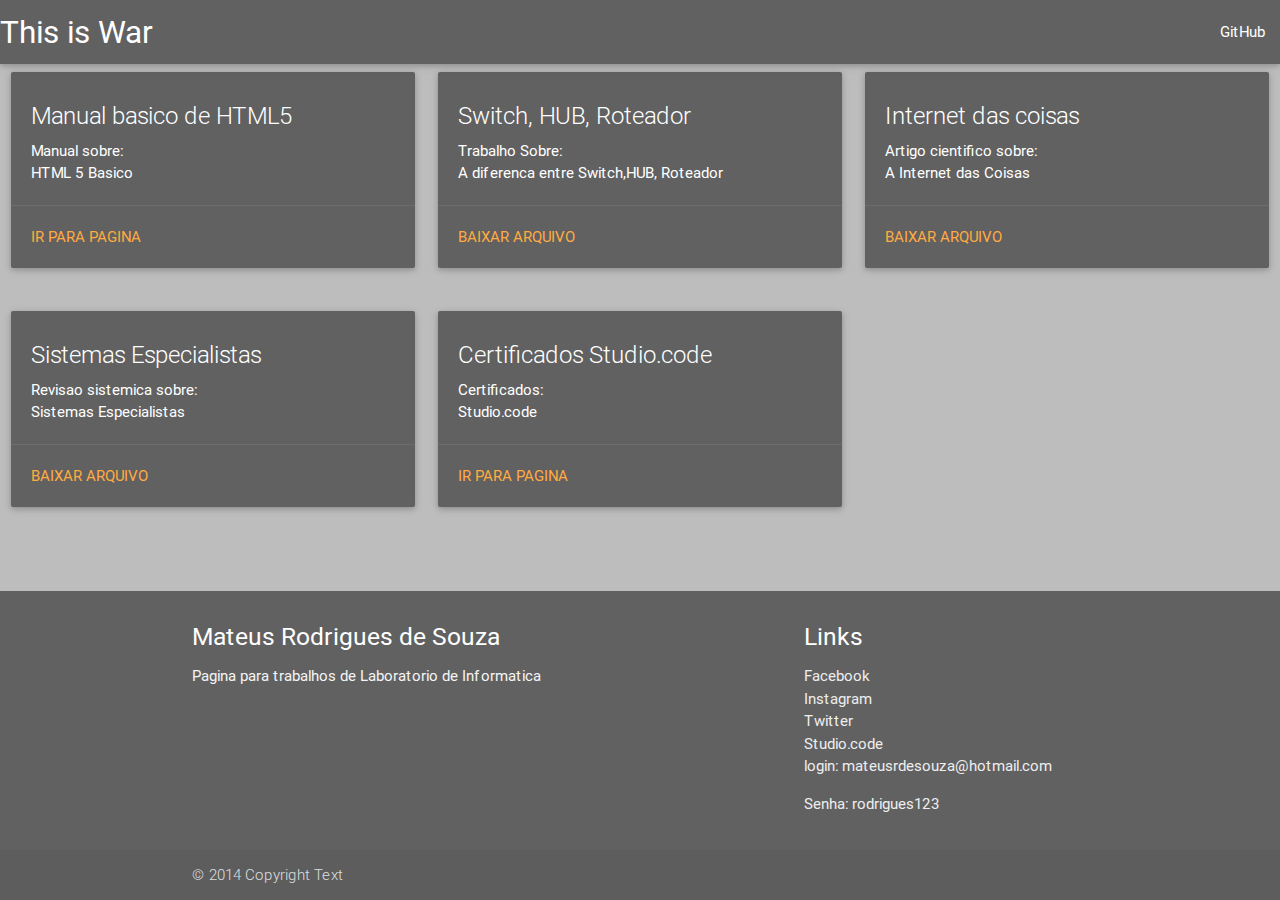
<file: index.html>
<html>
    <head>
      <link type="text/css" rel="stylesheet" href="css/materialize.min.css"  media="screen,projection"/>

      <!--Let browser know website is optimized for mobile-->
      <meta name="viewport" content="width=device-width, initial-scale=1.0"/>
    </head>

    <body class="#bdbdbd grey lighten-1">
      <header>
       <div class="navbar-fixed">
<ul id="dropdown1" class="dropdown-content">
  <li><a href="#!">one</a></li>
  <li><a href="#!">two</a></li>
  <li class="divider"></li>
  <li><a href="#!">three</a></li>
</ul>
<nav>
  <div class="nav-wrapper #616161 grey darken-2">
    <a href="#!" class="brand-logo">This is War</a>
    <ul class="right hide-on-med-and-down">
      <li><a href="https://github.com/this-is-war/this-is-war.github.io">GitHub</a></li>
    </ul>
  </div>
</nav>
</div>
      </header>






<main class="#bdbdbd grey lighten-1">


 <div class="row">
        <div class="col s5 m4">
          <div class="card #616161 grey darken-2">
            <div class="card-content white-text">
              <span class="card-title">Manual basico de HTML5</span>
              <p>Manual sobre:
                <p>HTML 5 Basico</p></p>
            </div>
            <div class="card-action">
              <a href="manual_basico_de_html3.html">Ir para pagina</a>
            </div>
          </div>
        </div>
     
   
        <div class="col s5 m4">
          <div class="card #616161 grey darken-2">
            <div class="card-content white-text">
              <span class="card-title">Switch, HUB, Roteador</span>
              <p>Trabalho Sobre:
                <p>A diferenca entre Switch,HUB, Roteador</p></p>
            </div>
            <div class="card-action">
              <a href="hub.pdf">Baixar Arquivo</a>
            </div>
          </div>
        </div>
     
     
        <div class="col s5 m4">
          <div class="card #616161 grey darken-2">
            <div class="card-content white-text">
              <span class="card-title">Internet das coisas</span>
              <p>Artigo cientifico sobre:
                <p>A Internet das Coisas</p></p>
            </div>
            <div class="card-action">
              <a href="IoT.pdf">Baixar Arquivo</a>
            </div>
          </div>
        </div>
     </div>
   </div>
   <div class="row">
        <div class="col s5 m4">
          <div class="card #616161 grey darken-2">
            <div class="card-content white-text">
              <span class="card-title">Sistemas Especialistas</span>
              <p>Revisao sistemica sobre:
                <p>Sistemas Especialistas</p></p>
            </div>
            <div class="card-action">
              <a href="artigo02.pdf">Baixar Arquivo</a>
            </div>
          </div>
        </div>
         <div class="col s5 m4">
          <div class="card #616161 grey darken-2">
            <div class="card-content white-text">
              <span class="card-title">Certificados Studio.code</span>
              <p>Certificados:
                <p>Studio.code</p></p>
            </div>
            <div class="card-action">
              <a href="certificados.html">Ir Para Pagina</a>
            </div>
          </div>
        </div>
      </div>
        
      

   


</main>
<footer class="page-footer #616161 grey darken-2">
          <div class="container">
            <div class="row">
              <div class="col l6 s12">
                <h5 class="white-text">Mateus Rodrigues de Souza</h5>
                <p class="grey-text text-lighten-4">Pagina para trabalhos de Laboratorio de Informatica</p>
              </div>
              <div class="col l4 offset-l2 s12">
                <h5 class="white-text">Links</h5>
                <ul>
                  <li><a class="grey-text text-lighten-3" href="https://www.facebook.com/mateusrdesouza">Facebook</a></li>
                  <li><a class="grey-text text-lighten-3" href="https://instagram.com/mateusrdesouza/">Instagram</a></li>
                  <li><a class="grey-text text-lighten-3" href="https://twitter.com/mateusrdesouza_">Twitter</a></li>
                  <li><a class="grey-text text-lighten-3" href="https://studio.code.org/">Studio.code</a></li>
                  <li><a class="grey-text text-lighten-3" >login: mateusrdesouza@hotmail.com <p>Senha: rodrigues123</p></a></li>
                </ul>
              </div>
            </div>
          </div>
          <div class="footer-copyright">
            <div class="container">
            © 2014 Copyright Text
            </div>
          </div>
        </footer>






























      <script type="text/javascript" src="https://code.jquery.com/jquery-2.1.1.min.js"></script>
      <script type="text/javascript" src="js/materialize.min.js"></script>
    </body>
  </html>
</file>
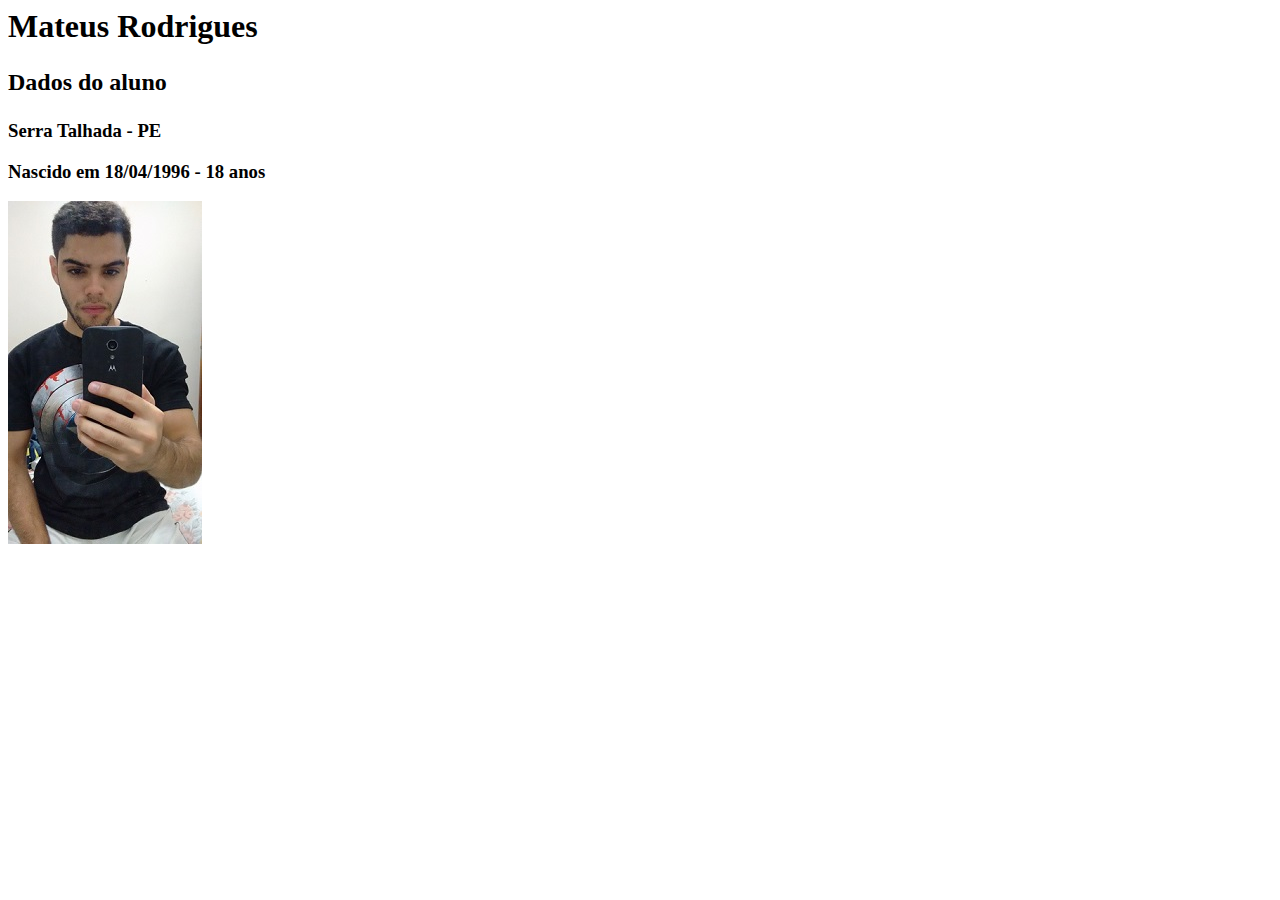
<file: aluno.html>
<html>
<head>
<h1><b>Mateus Rodrigues</b></h1>
</head>
<body>
	<h2><p>Dados do aluno</p></h2>
	<h3><p>Serra Talhada - PE</p></h3>
	<h3><p>Nascido em 18/04/1996 - 18 anos</p></h3>
<img src="img.jpg">
</body>
</html>
</file>
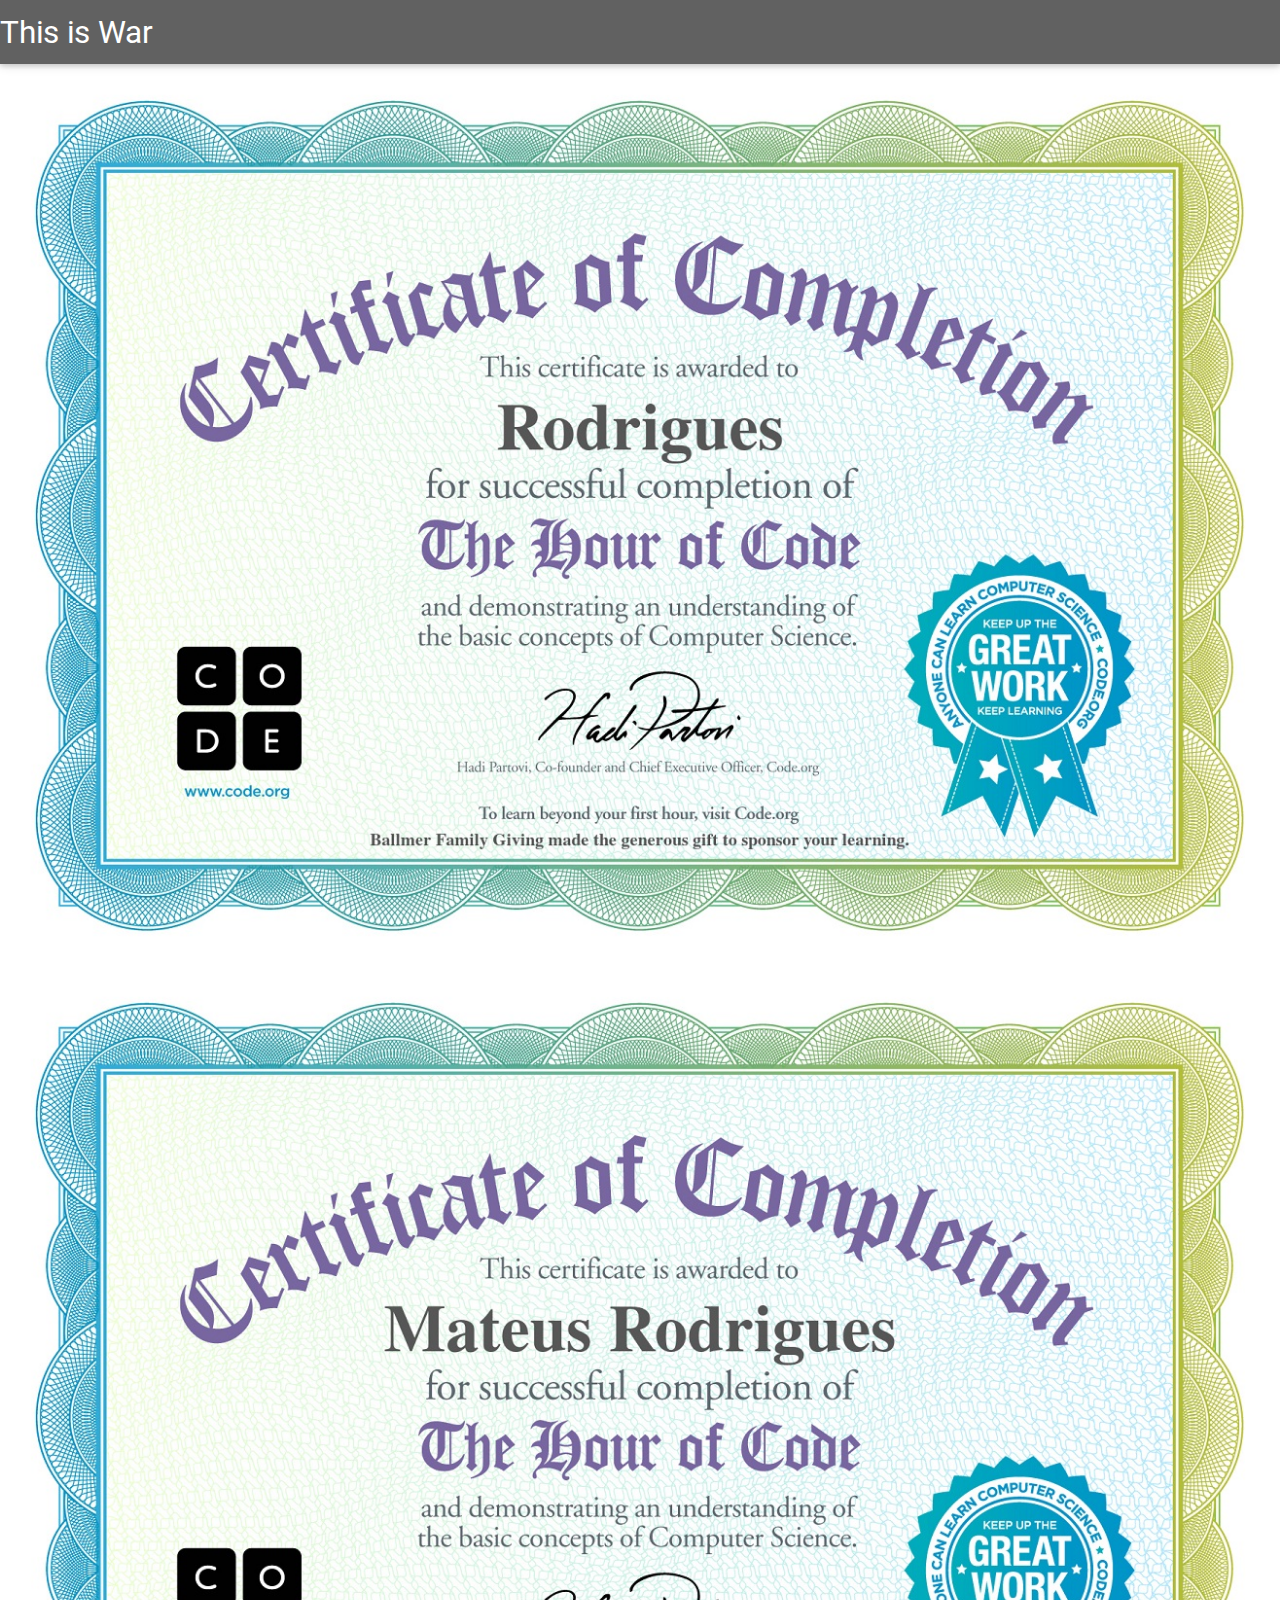
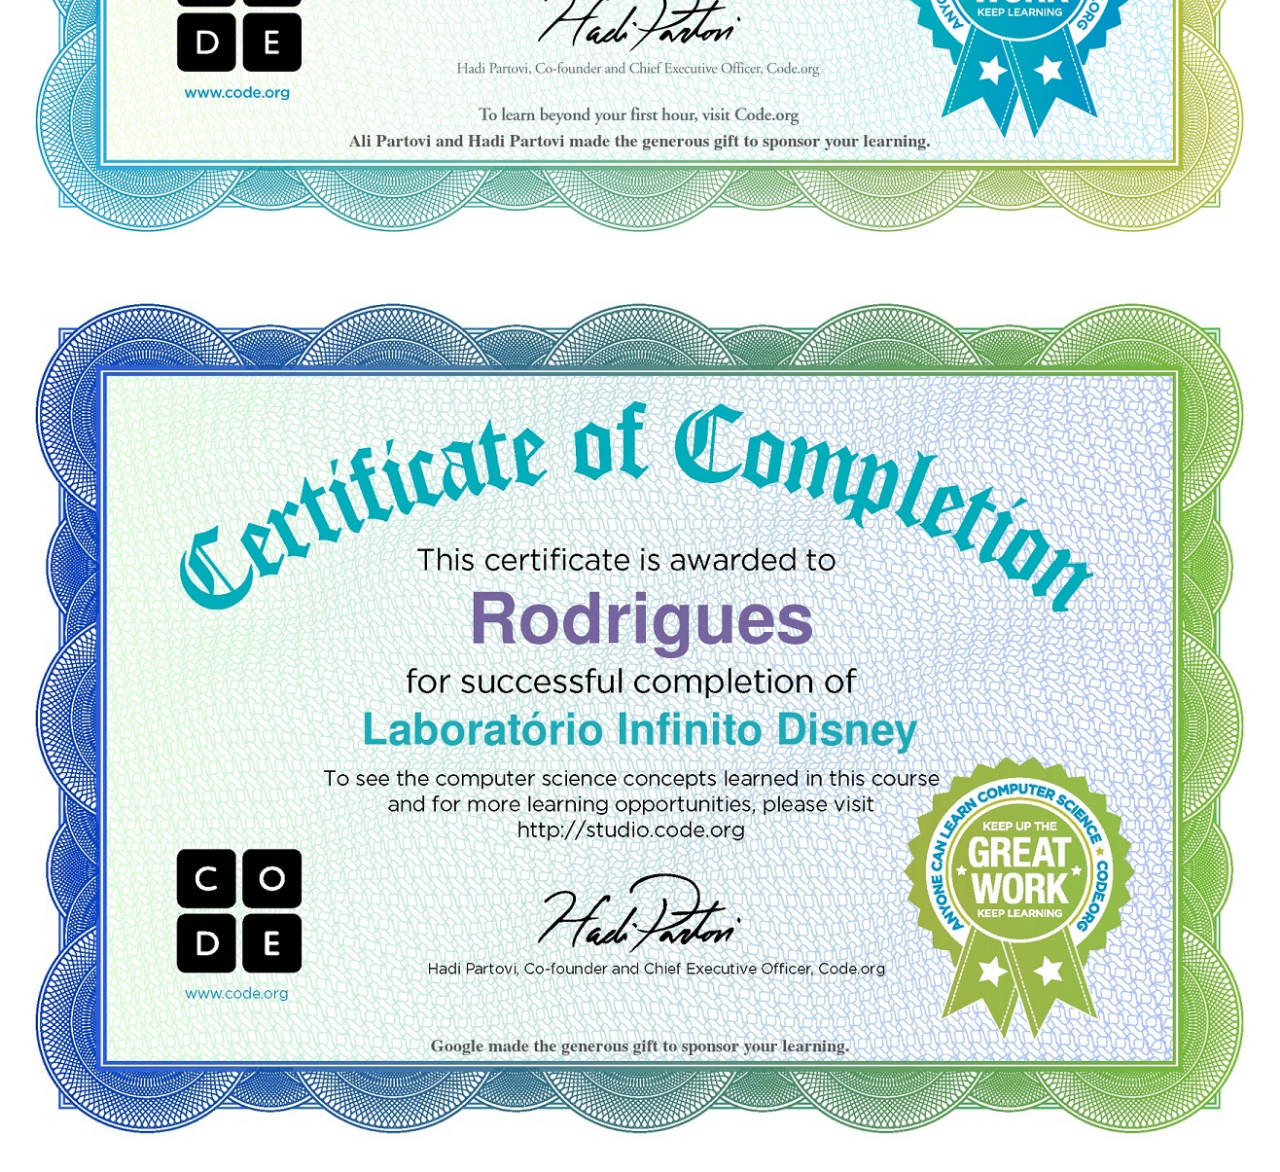
<file: certificados.html>
<html>
    <head>
      <link type="text/css" rel="stylesheet" href="css/materialize.min.css"  media="screen,projection"/>

      <!--Let browser know website is optimized for mobile-->
      <meta name="viewport" content="width=device-width, initial-scale=1.0"/>
    </head>

    <body class="#bdbdbd grey lighten-1">
      <header>
       <div class="navbar-fixed">
<ul id="dropdown1" class="dropdown-content">
  <li><a href="#!">one</a></li>
  <li><a href="#!">two</a></li>
  <li class="divider"></li>
  <li><a href="#!">three</a></li>
</ul>
<nav>
  <div class="nav-wrapper #616161 grey darken-2">
    <a href="#!" class="brand-logo">This is War</a>
    <ul class="right hide-on-med-and-down">
    
    </ul>
  </div>
</nav>
</div>
      </header>
</head>

  <body>
    <img src="1.jpg">
    <img src="2.jpg">
    <img src="3.jpg">
  </body>





















   <script type="text/javascript" src="https://code.jquery.com/jquery-2.1.1.min.js"></script>
      <script type="text/javascript" src="js/materialize.min.js"></script>
    </body>
</html>
</file>
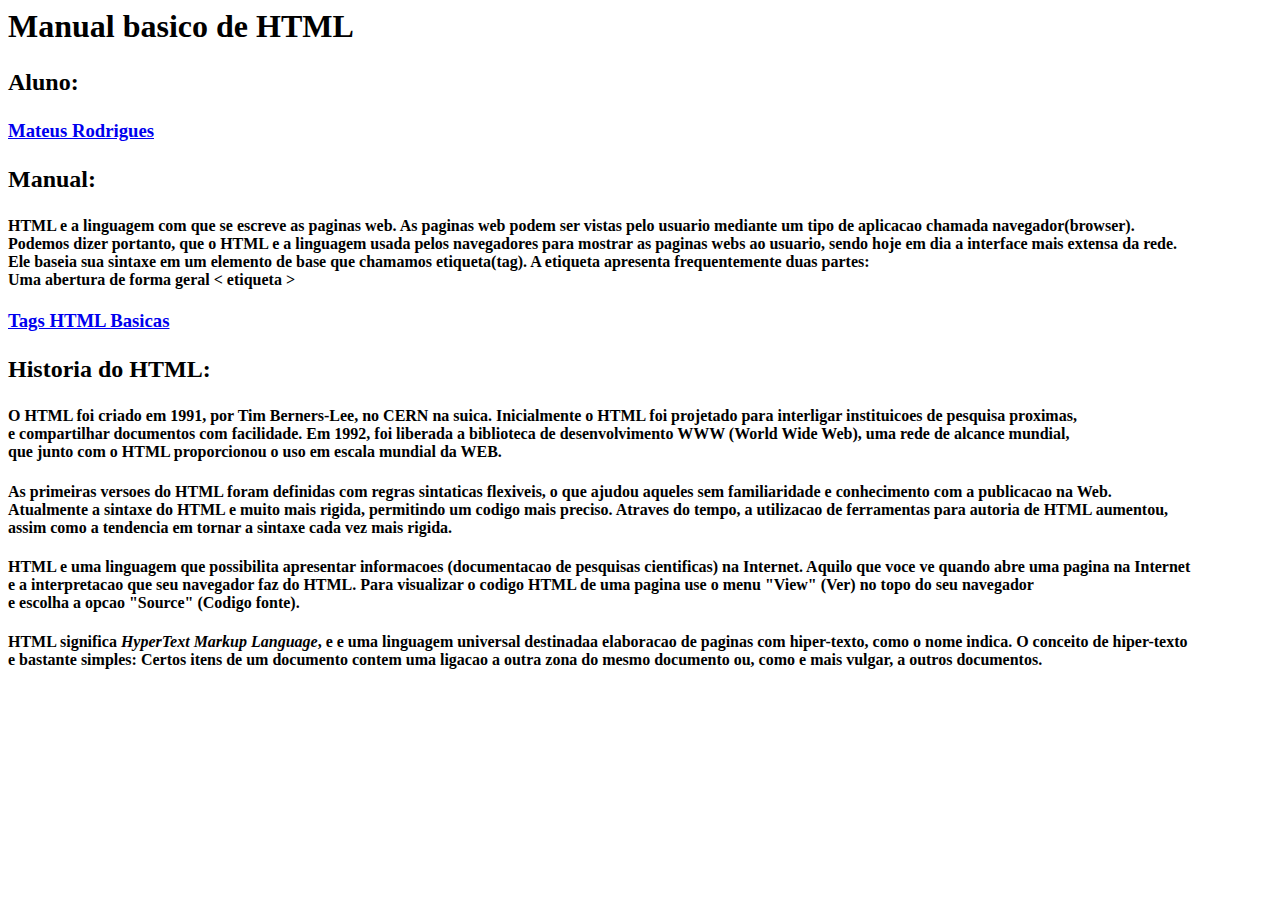
<file: manual_basico_de_html3.html>
<html>
<head>
<h1><b>Manual basico de HTML</b></h1>
</head>

<body>
<h2><p>Aluno:</p></h2>
<h3><p><a href= "aluno.html">Mateus Rodrigues</a></p></h3>
<h2><p>Manual:<p></h2>
<h4><p>HTML e a linguagem com que se escreve as paginas web. As paginas web podem ser vistas pelo usuario mediante um tipo de aplicacao chamada navegador(browser). <br>Podemos dizer portanto, que o HTML e a linguagem usada pelos navegadores para mostrar as paginas webs ao usuario, sendo hoje em dia a interface mais extensa da rede.<br>Ele baseia sua sintaxe em um elemento de base que chamamos etiqueta(tag). A etiqueta apresenta frequentemente duas partes:<br>Uma abertura de forma geral < etiqueta ></br></p></h4>

<h3><p><a href= "tags.html">Tags HTML Basicas</a></p></h3>

<h2><p>Historia do HTML:</p></h2>
<h4><p>O HTML foi criado em 1991, por Tim Berners-Lee, no CERN na suica. Inicialmente o HTML foi projetado para interligar instituicoes de pesquisa proximas, <br>e compartilhar documentos com facilidade. Em 1992, foi liberada a biblioteca de desenvolvimento WWW (World Wide Web), uma rede de alcance mundial, <br>que junto com o HTML proporcionou o uso em escala mundial da WEB.</br></h4></p>
<h4><p>As primeiras versoes do HTML foram definidas com regras sintaticas flexiveis, o que ajudou aqueles sem familiaridade e conhecimento com a publicacao na Web. <br>Atualmente a sintaxe do HTML e muito mais rigida, permitindo um codigo mais preciso. Atraves do tempo, a utilizacao de ferramentas para autoria de HTML aumentou, <br>assim como a tendencia em tornar a sintaxe cada vez mais rigida.</br></h4></p>
<h4><p>HTML e uma linguagem que possibilita apresentar informacoes (documentacao de pesquisas cientificas) na Internet. Aquilo que voce ve quando abre uma pagina na Internet <br>e a interpretacao que seu navegador faz do HTML. Para visualizar o codigo HTML de uma pagina use o menu "View" (Ver) no topo do seu navegador <br>e escolha a opcao "Source" (Codigo fonte).</br></h4></p>
<h4><p>HTML significa <i>HyperText Markup Language</i>, e e uma linguagem universal destinadaa elaboracao de paginas com hiper-texto, como o nome indica. O conceito de hiper-texto <br>e bastante simples: Certos itens de um documento contem uma ligacao a outra zona do mesmo documento ou, como e mais vulgar, a outros documentos.</br></h4></p>
</body>
</html>
</file>
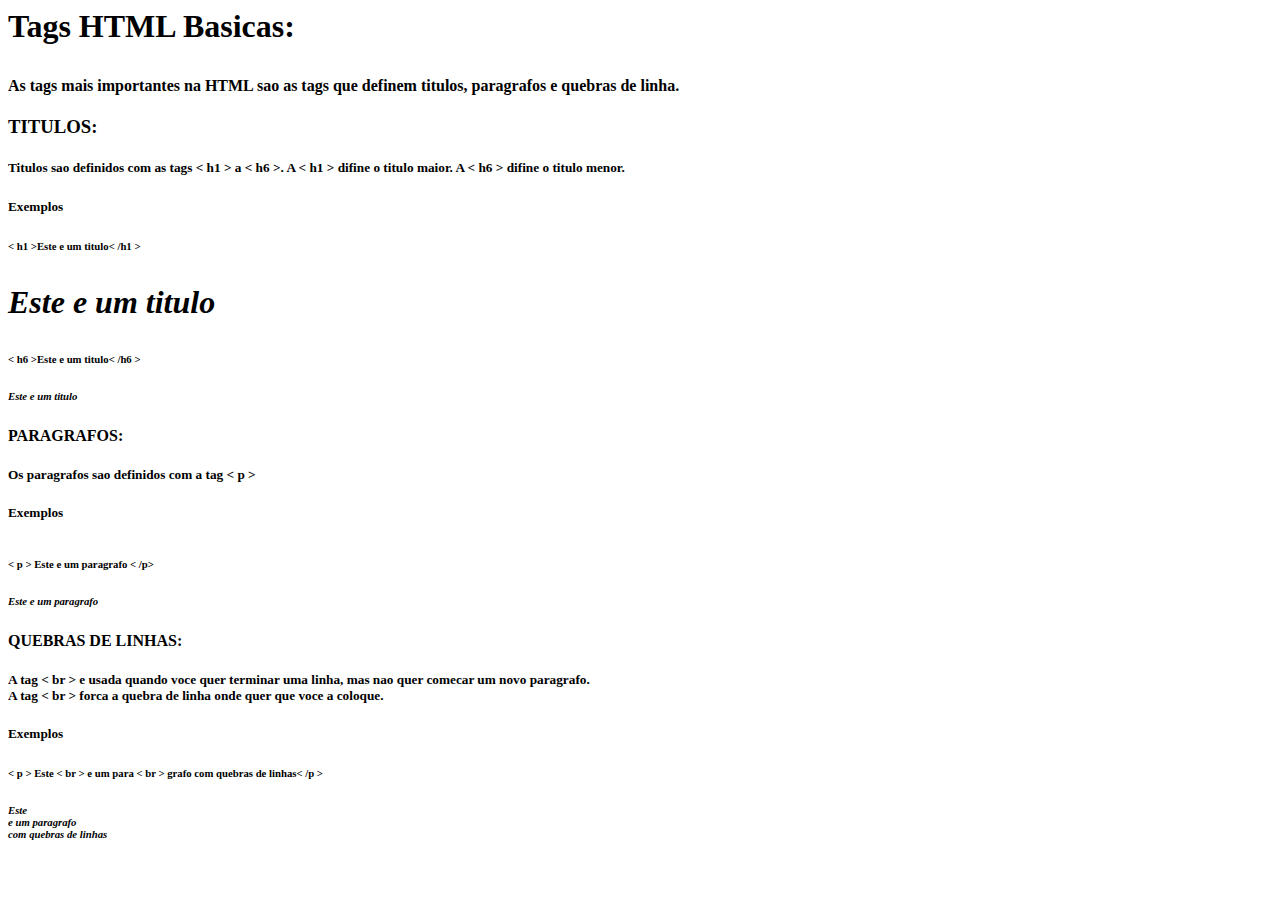
<file: tags.html>
<html>
<head><h1><p>Tags HTML Basicas:</p></h1></head>
<body>
<h4><p>As tags mais importantes na HTML sao as tags que definem titulos, paragrafos e quebras de linha.</p></h4>

<p><h3>TITULOS:</h3></p>
<h5><p>Titulos sao definidos com as tags < h1 > a < h6 >. A < h1 > difine o titulo maior. A < h6 > difine o titulo menor.
<h5><p>Exemplos</p></h5>
<h6><p>< h1 >Este e um titulo< /h1 ></p></h6>
<h1><p><i>Este e um titulo</i></p></h1>
<h6><p>< h6 >Este e um titulo< /h6 ></p></h6>
<h6><p><i>Este e um titulo</i></p></h6>

<h4><p>PARAGRAFOS:</p></h4>
<h5><p>Os paragrafos sao definidos com a tag < p ></p></h5>
<h5><p>Exemplos</p></h5><h6><br>< p > Este e um paragrafo < /p></br></h6>
<h6><p><p><i>Este e um paragrafo</i></p></p></h6>
<h4><p>QUEBRAS DE LINHAS:</p></h6>
<h5><p>A tag < br > e usada quando voce quer terminar uma linha, mas nao quer comecar um novo paragrafo.<br>A tag < br > forca a quebra de linha onde quer que voce a coloque.</br></p></h5>
<h5><p>Exemplos</p></h5>
<h6><p>< p > Este < br > e um para < br > grafo com quebras de linhas< /p ></p></h6>
<h6><p><p><i>Este <br>e um paragrafo</br> com quebras de linhas</i></p></p></h6>
</body>
</file>
